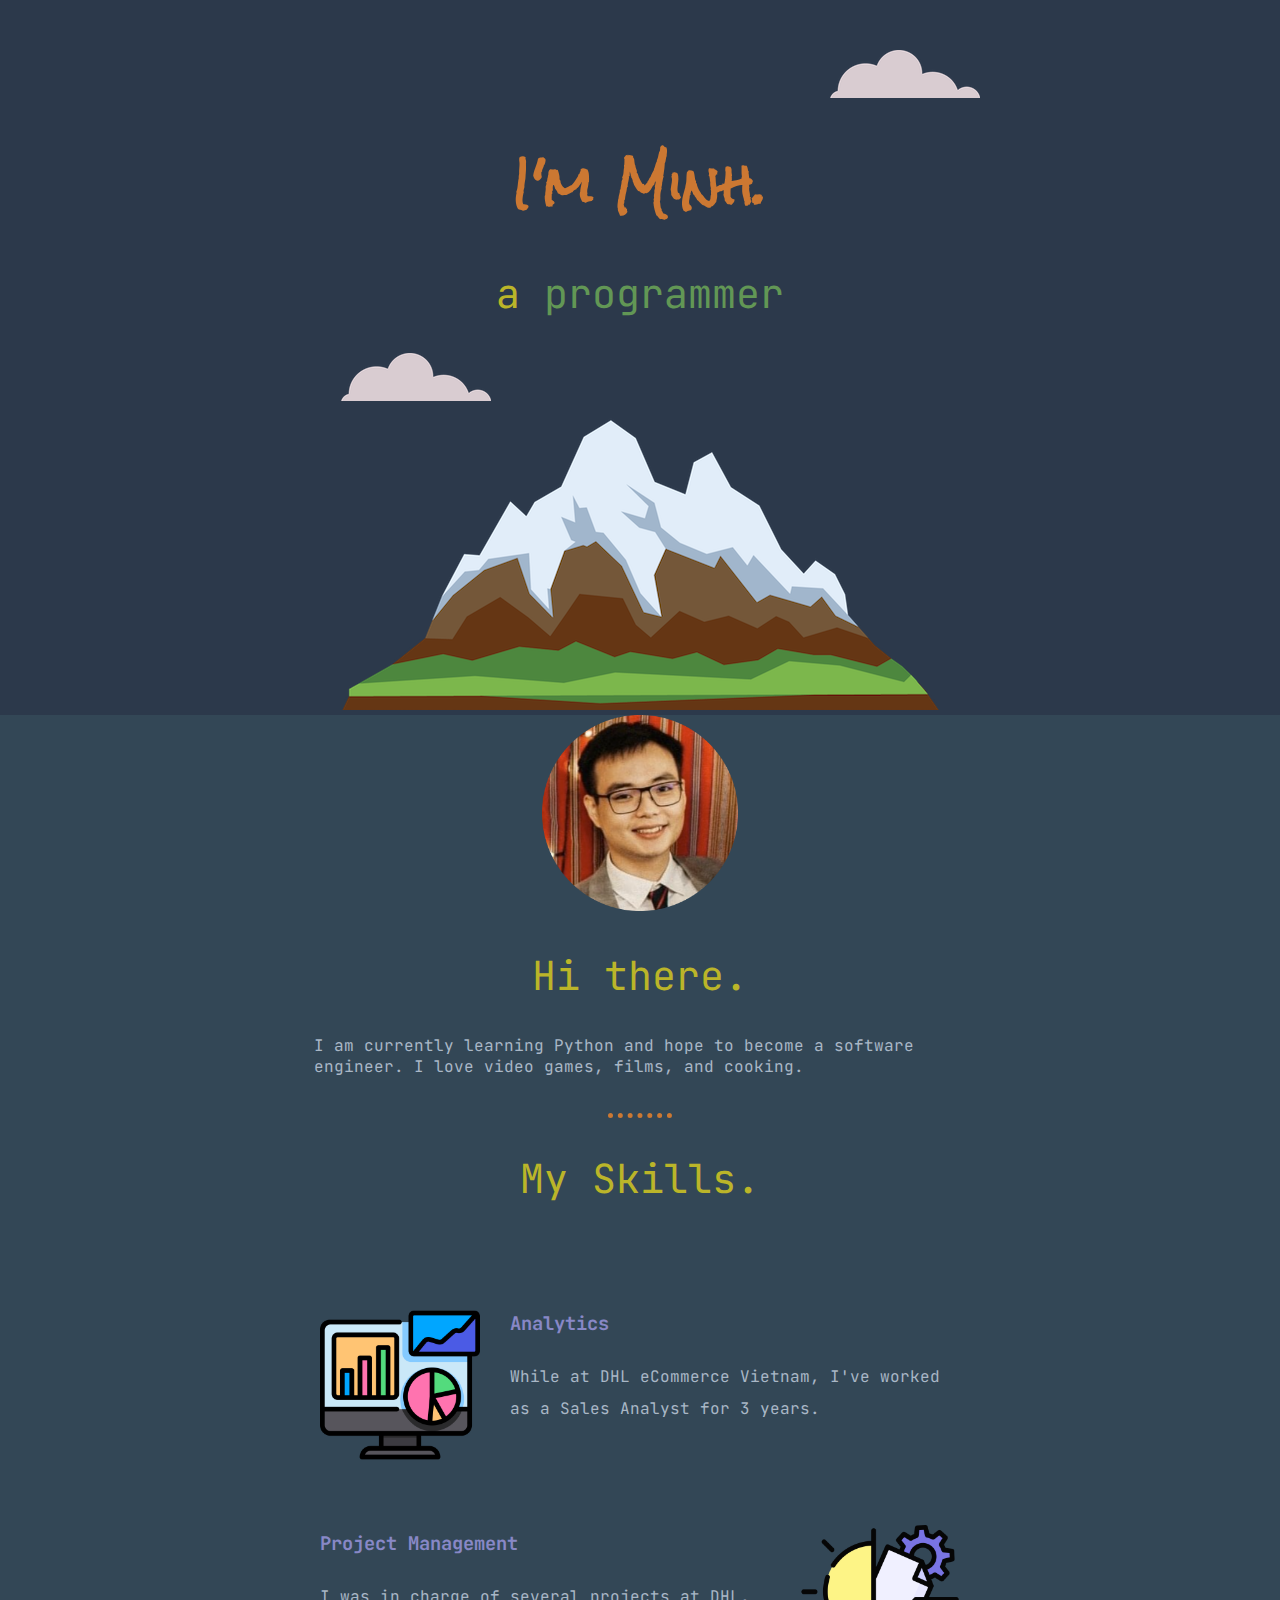
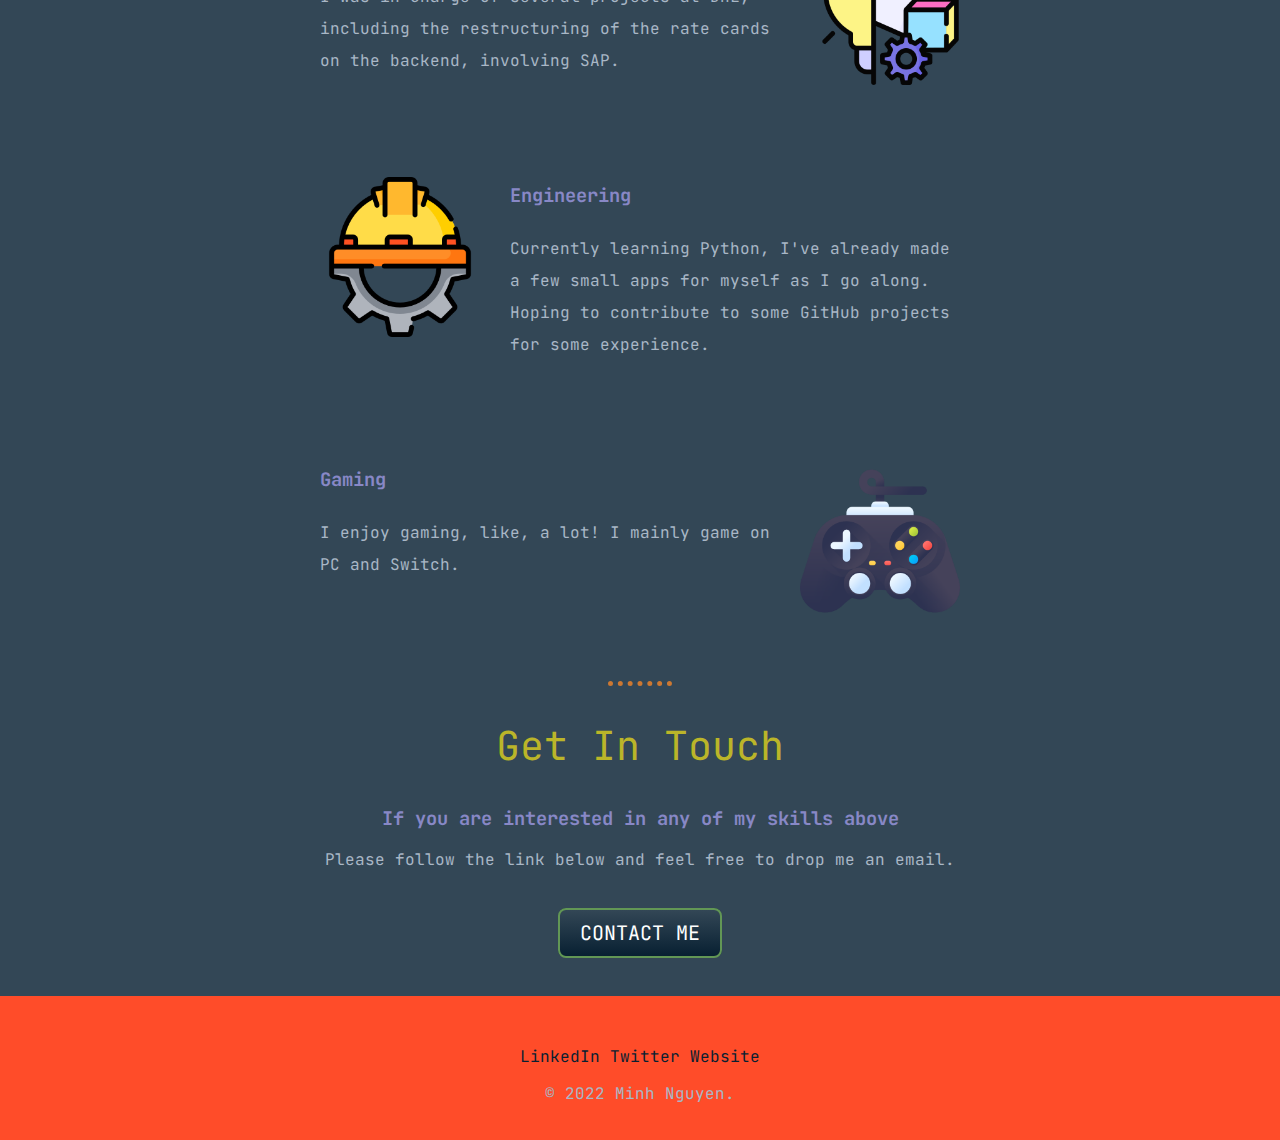
<file: index.html>
<!DOCTYPE html>
<html lang="en">
<head>
    <meta charset="UTF-8">
    <title>Minh Nguyen's Site</title>
    <link rel="stylesheet" href="css/styles.css">
    <link rel="icon" href="favicon.ico">
    <link rel="preconnect" href="https://fonts.googleapis.com">
    <link rel="preconnect" href="https://fonts.gstatic.com" crossorigin>
    <link href="https://fonts.googleapis.com/css2?family=JetBrains+Mono:wght@400&family=Rock+Salt&display=swap" rel="stylesheet">
</head>
<body>
    <div class="top-container">
        <img class="top-cloud" src="images/cloud.png" alt="cloud-img">
        <h1>I'm Minh.</h1>
        <h2>a <span class="programmer">programmer</span></h2>
        <img class="bottom-cloud" src="images/cloud.png" alt="cloud-img">
        <img class="mountain" src="images/mountain.png" alt="mountain-img">
    </div>
    <div class="middle-container">
      <div class="profile">
        <img class="profile-img" src="images/minh.png" alt="my-photo">
        <h2>Hi there.</h2>
        <p class="profile-text">I am currently learning Python and hope to become a software engineer.
            I love video games, films, and cooking.</p>
      </div>
      <hr>
      <div class="skills">
        <h2>My Skills.</h2>
        <div class="skill-row">
          <img class="analytics" src="images/analytics.png" alt="analytics">
          <h3>Analytics</h3>
          <p>While at DHL eCommerce Vietnam, I've worked as a Sales Analyst for 3 years.</p>
        </div>
        <div class="skill-row">
          <img class="project" src="images/idea.png" alt="project-management">
          <h3>Project Management</h3>
          <p>I was in charge of several projects at DHL, including the restructuring of the rate cards on the backend, involving SAP.</p>
        </div>
        <div class="skill-row">
          <img class="engineering" src="images/engineering.png" alt="engineering">
          <h3>Engineering</h3>
          <p>Currently learning Python, I've already made a few small apps for myself as I go along. Hoping to contribute to some GitHub projects for some experience.</p>
        </div>
        <div class="skill-row">
          <img class="gaming" src="images/console.png" alt="gaming">
          <h3>Gaming</h3>
          <p>I enjoy gaming, like, a lot! I mainly game on PC and Switch.</p>
        </div>
      </div>
      <hr>
      <div class="contact-me">
        <h2>Get In Touch</h2>
        <h3>If you are interested in any of my skills above</h3>
        <p class="last-paragraph">Please follow the link below and feel free to drop me an email.</p>
        <a class="btn" href="minh.ng1003@gmail.com">CONTACT ME</a>
      </div>
    </div>


    <div class="bottom-container">
      <a class="footer-link" href="https://www.linkedin.com/">LinkedIn</a>
      <a class="footer-link" href="https://twitter.com/">Twitter</a>
      <a class="footer-link" href="https://www.appbrewery.co/">Website</a>
      <p>© 2022 Minh Nguyen.</p>
    </div>
</body>
</html>
</file>
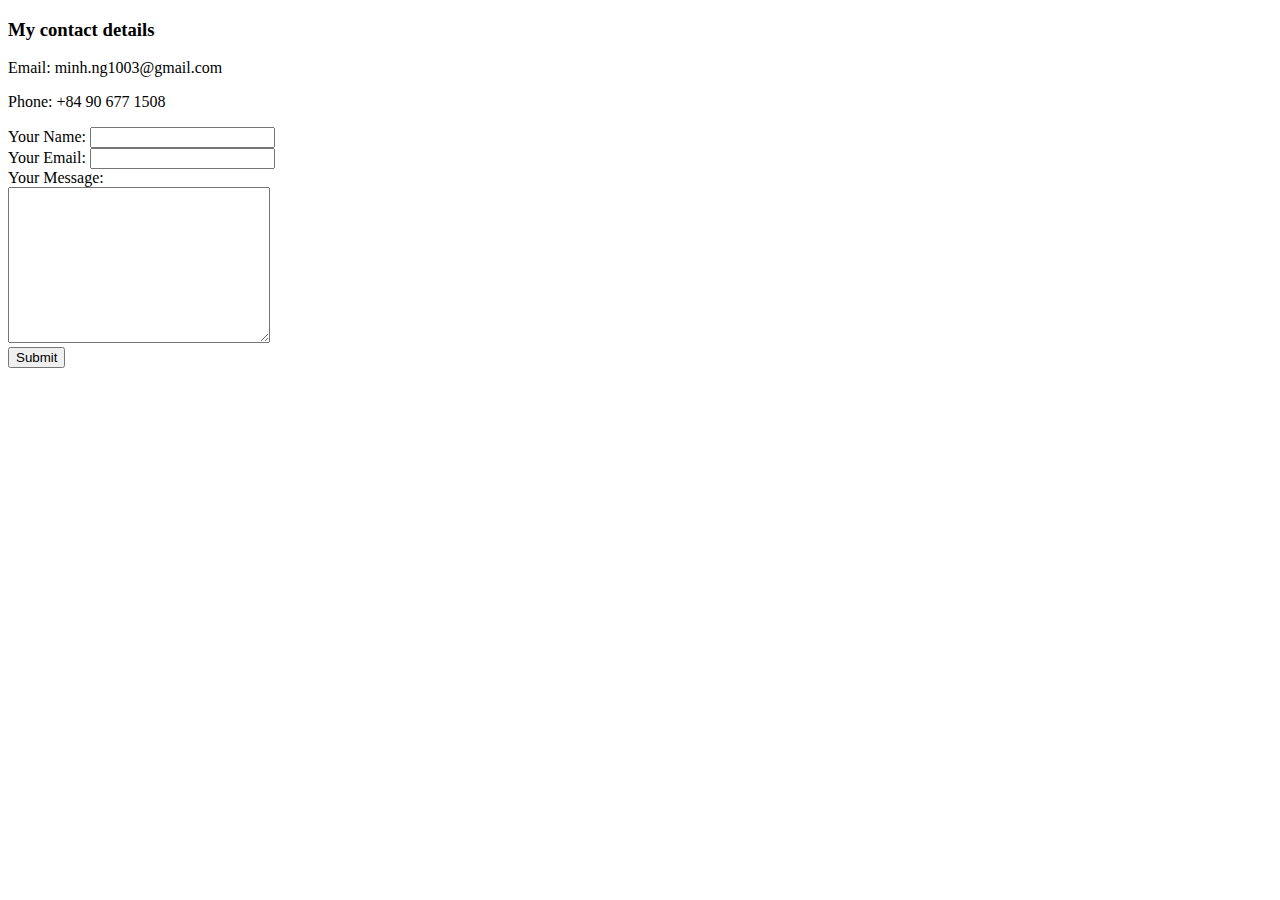
<file: contact details.html>
<!DOCTYPE html>
<html lang="en">
<head>
    <meta charset="UTF-8">
    <title>My contact details</title>
</head>
<body>
<h3>My contact details</h3>
<p>Email: minh.ng1003@gmail.com</p>
<p>Phone: +84 90 677 1508</p>
<form action="mailto:minh.ng1003@gmail.com" method="post" enctype="text/plain">
    <label>Your Name:</label>
    <input type="text" name="yourName" value=""><br>
    <label>Your Email:</label>
    <input type="text" name="yourEmail" value=""><br>
    <label>Your Message:</label><br>
    <textarea name="yourMessage" rows="10" cols="30"></textarea><br>
    <input type="submit" name="">
</form>
</body>
</html>
</file>
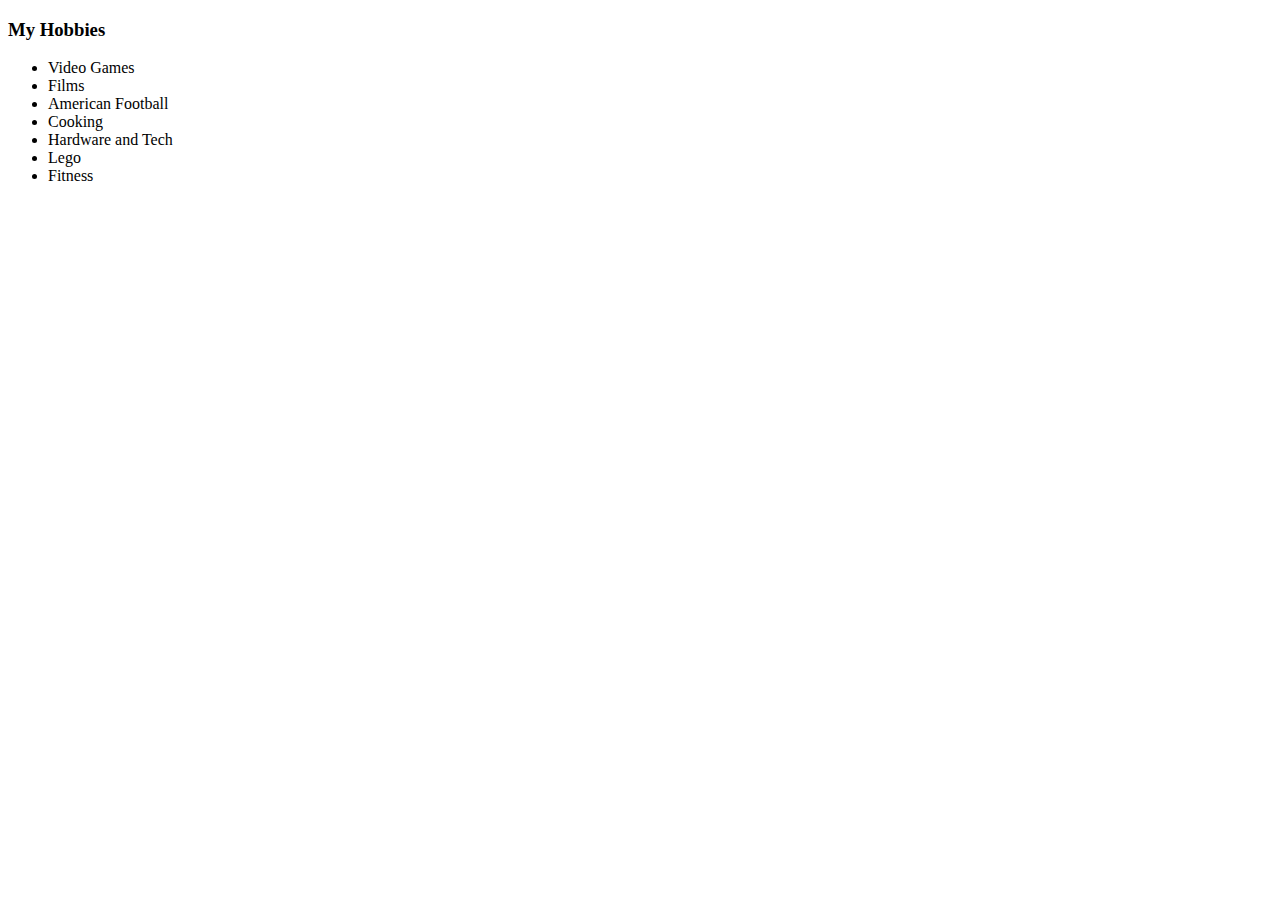
<file: hobbies.html>
<!DOCTYPE html>
<html lang="en">
<head>
    <meta charset="UTF-8">
    <title>My Hobbies</title>
</head>
<body>
<h3>My Hobbies</h3>
  <ul>
      <li>Video Games</li>
      <li>Films</li>
      <li>American Football</li>
      <li>Cooking</li>
      <li>Hardware and Tech</li>
      <li>Lego</li>
      <li>Fitness</li>
</body>
</html>
</file>
<file: css/styles.css>
body {
    margin: 0px;
    text-align: center;
    font-family: 'JetBrains Mono', monospace;
    color: #A9B7C6

}

hr {
    border-color: #CC7832;
    border-style: dotted none none none;
    border-width: 5px;
    height: 0px;
    width: 5%;
    }

h1 {
    margin-top: 50px auto 0 auto;
    font-family: 'Rock Salt', cursive;
    font-size: 3.125rem;
    color: #CC7832;
    line-height: 2;
}

h2 {
    font-size: 2.5rem;
    color: #BBB529;
    font-weight: normal;

}

h3 {
    color: #8888C6
}

.programmer{
color: #629755;

}

a {
    color: #8888C6;
}

.top-container {
    background-color: #2C394B;
    position: relative;
    padding-top: 100px;
}

.middle-container {
    background-color: #334756;
}

.bottom-container {
    background-color: #FF4C29;
    padding: 50px 0 20px;
}

.contact-me {
    padding-bottom: 20px;
}

.pro {
    text-decoration: underline;
}

.top-cloud {
    position: absolute;
    right: 300px;
    top: 50px;
}

.bottom-cloud {
    position: absolute;
    left: 300px
    bottom: 300px
}

.skill-row {
    width: 50%;
    margin: 100px auto 100px auto;
    text-align: left;
    line-height: 2;
}

.profile {
    width: 51%;
    margin: auto;
}

.profile-img {
    width: 30%;
}

.profile-text {
    text-align: left;
    padding-bottom: 20px;
}

.analytics {
width: 25%;
margin-right: 30px;
float: left;
}

.project {
width: 25%;
float: right;
margin-left: 30px
}

.engineering {
width: 25%;
margin-right: 30px;
float: left;
}

.gaming {
width: 25%;
float: right;
margin-left: 30px
}

.last-paragraph {
    margin-bottom: 50px;

}

.btn {
  background: #334756;
  background-image: -webkit-linear-gradient(top, #334756, #082032);
  background-image: -moz-linear-gradient(top, #334756, #082032);
  background-image: -ms-linear-gradient(top, #334756, #082032);
  background-image: -o-linear-gradient(top, #334756, #082032);
  background-image: linear-gradient(to bottom, #334756, #082032);
  -webkit-border-radius: 8;
  -moz-border-radius: 8;
  border-radius: 8px;
  font-family: 'JetBrains Mono', monospace;
  color: #ffffff;
  font-size: 20px;
  padding: 10px 20px 10px 20px;
  border: solid #629755 2px;
  text-decoration: none;
}

.btn:hover {
  background: #CC7832;
  background-image: -webkit-linear-gradient(top, #CC7832, #eb7515);
  background-image: -moz-linear-gradient(top, #CC7832, #eb7515);
  background-image: -ms-linear-gradient(top, #CC7832, #eb7515);
  background-image: -o-linear-gradient(top, #CC7832, #eb7515);
  background-image: linear-gradient(to bottom, #CC7832, #eb7515);
  text-decoration: none;
}

.footer-link {
    color: #082032;
    text-decoration: none;
}

.contact-me {
    padding-bottom: 50px;
}
</file>
